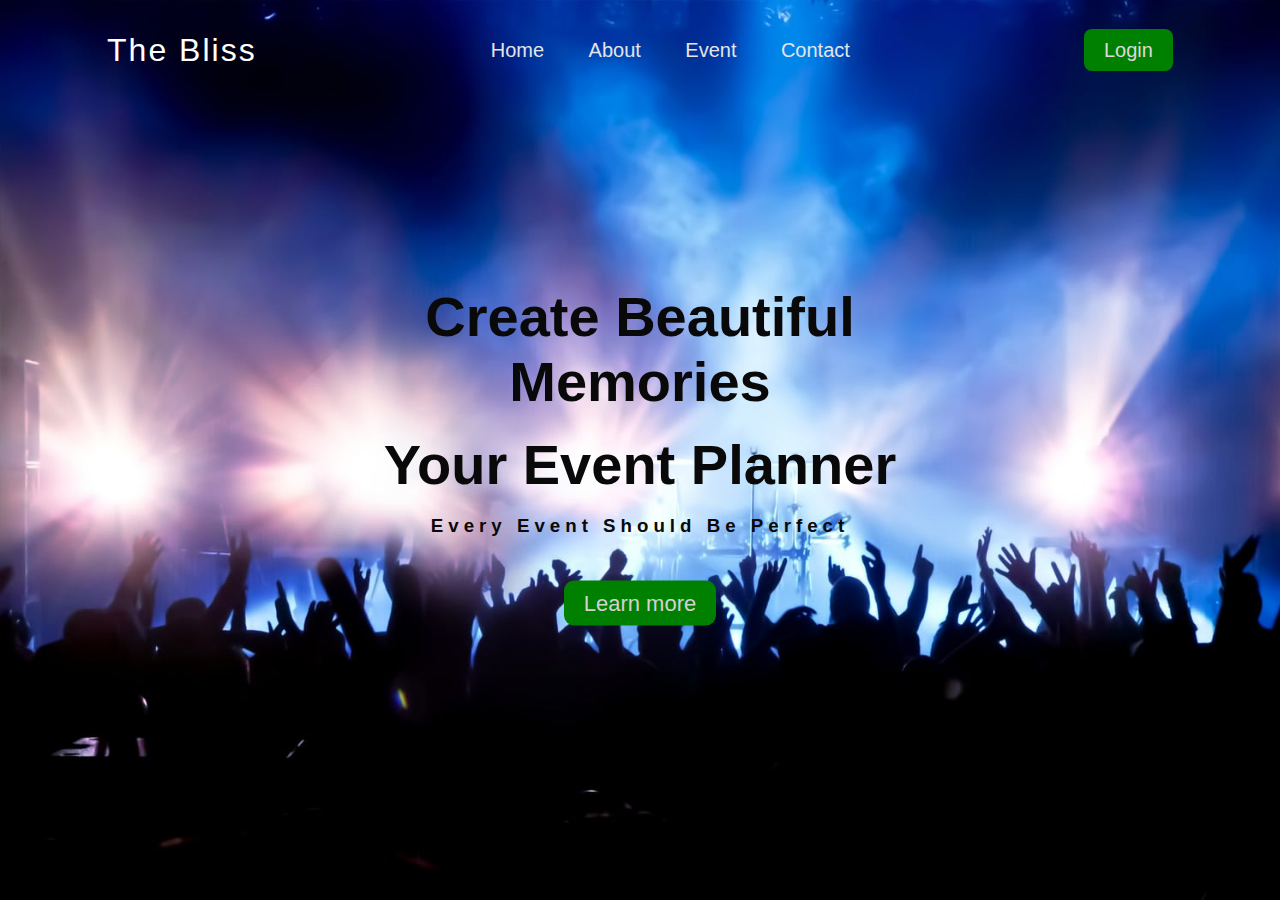
<file: index.html>
<!DOCTYPE html>
<html lang="en">
  <head>
    <meta charset="UTF-8" />
    <meta name="viewport" content="width=device-width, initial-scale=1.0" />

    <title>TheBliss</title>
    <link rel="stylesheet" href="style.css" />
    <link
      href="https://fonts.googleapis.com/css2?family=Muli:wght@400;700&display=swap"
      rel="stylesheet"
    />
    <link rel="icon" type="image/x-icon" href="logo.png" />
  </head>
  <body>
    <header>
      <nav>
        <div class="logo">The Bliss</div>
        <div class="menu">
          <a href="#">Home</a>
          <a href="#">About</a>
          <a href="#">Event</a>
          <a href="#">Contact</a>
        </div>
        <div class="register">
          <a href="#">Login</a>
        </div>
      </nav>
      <section class="h-text">
        <h1>Create Beautiful Memories</h1>
        <br />
        <h1>Your Event Planner</h1>
        <br />

        <span><h3>Every Event Should Be Perfect</h3></span>
        <br />
        <br />
        <br />
        <a href="#">Learn more</a>
      </section>
    </header>
  </body>
</html>
</file>
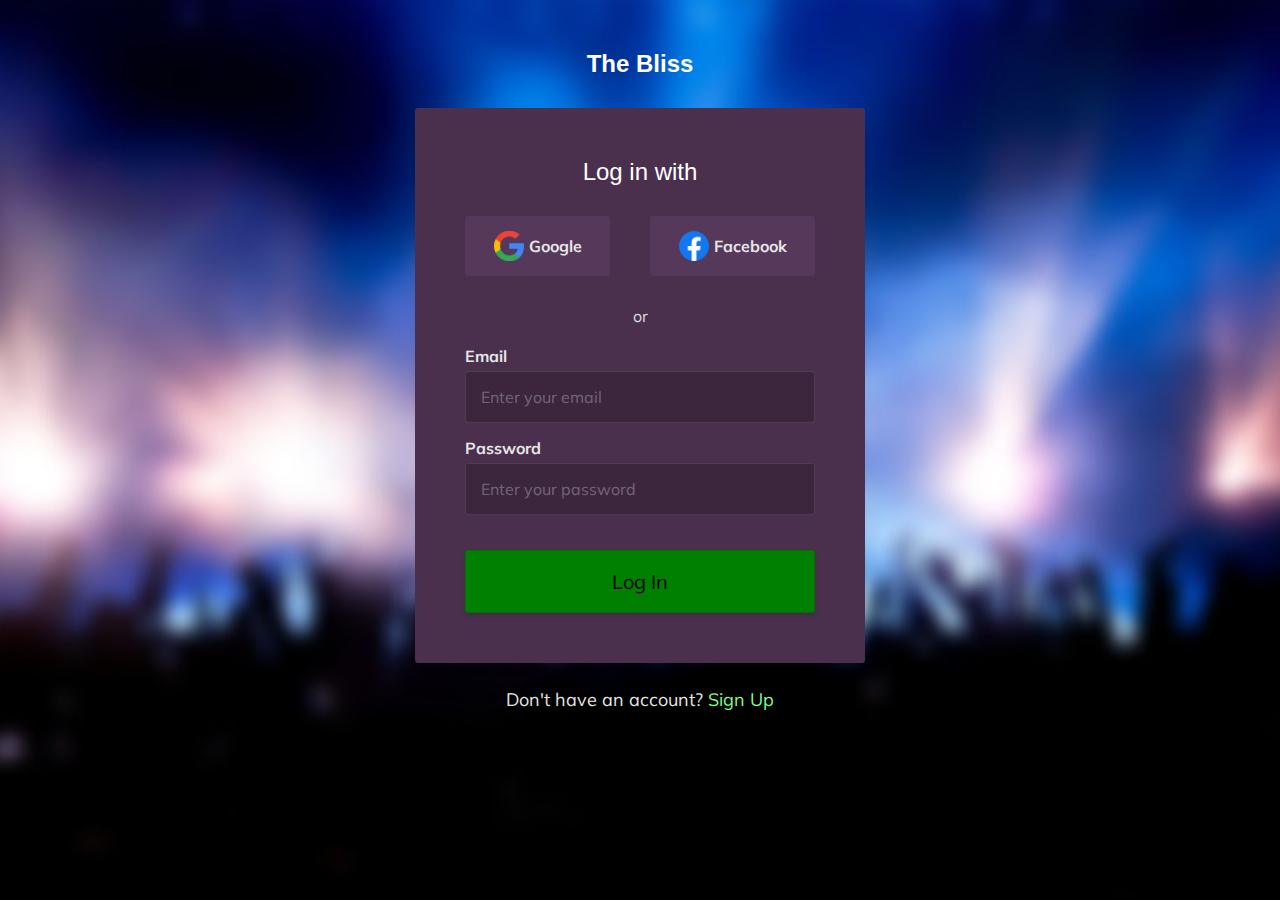
<file: login.html>
<!DOCTYPE html>
<html lang="en">

<head>
    <meta charset="UTF-8">
    <meta name="viewport" content="width=device-width, initial-scale=1.0">
    <title>The Bliss</title>
    <link href="https://fonts.googleapis.com/css2?family=Muli:wght@400;700&display=swap" rel="stylesheet">
    <link href="https://cdnjs.cloudflare.com/ajax/libs/font-awesome/6.5.1/css/all.min.css " rel="stylesheet">
    <link rel="stylesheet" href="login.css">
     <link rel="icon" type="image/x-icon" href="logo.png" />
    <style>
        .srouce {
            text-align: center;
            color: #ffffff;
            padding: 10px;
        }
    </style>
</head>

<body>

    <div class="main-container">
        <div class="form-container">

            <div class="srouce"><h2>The Bliss</h2></a></div>

            <div class="form-body">
                <h2 class="title">Log in with</h2>
                <div class="social-login">
                    
                    <ul>
                    

                        <li class="google"><a href="#">Google</a></li>
                        
                        <li class="fb"><a href="#">Facebook</a></li>
                    </ul>
                </div><!-- SOCIAL LOGIN -->

                <div class="_or">or</div>

                <form action="" class="the-form">

                    <label for="email">Email</label>
                    <input type="email" name="email" id="email" placeholder="Enter your email">

                    <label for="password">Password</label>
                    <input type="password" name="password" id="password" placeholder="Enter your password">

                    <input type="submit" value="Log In">

                </form>

            </div><!-- FORM BODY-->

            <div class="form-footer">
                <div>
                    <span>Don't have an account?</span> <a href="">Sign Up</a>
                </div>
            </div><!-- FORM FOOTER -->

        </div><!-- FORM CONTAINER -->
    </div>

</body>

</html>
</file>
<file: style.css>
* {
  padding: 0;
  margin: 0;
  box-sizing: border-box;
}

header {
  width: 100%;
  height: 100vh;
  background-image: url(background.jpg);
  background-size: cover;
  font-family: "poppins", sans-serif;
}

nav {
  width: 100%;
  height: 100px;

  color: white;
  display: flex;
  justify-content: space-around;
  align-items: center;
  font-family: "Segoe UI", Tahoma, Geneva, Verdana, sans-serif;
}

.logo {
  font-size: 2em;
  letter-spacing: 2px;
}

.menu a {
  text-decoration: none;
  color: rgb(227, 229, 233);
  padding: 10px 20px;
  font-size: 20px;
}

.menu a:hover {
  border: 3px solid rgb(26, 140, 26);
}

.register a {
  text-decoration: none;
  color: rgb(220, 218, 218);
  padding: 10px 20px;
  font-size: 20px;
  background: green;
  border-radius: 8px;
}

.h-text {
  position: absolute;
  top: 50%;
  left: 50%;
  max-width: 1000px;
  transform: translate(-50%, -50%);
  text-align: center;
  color: rgb(10, 9, 10);
}

.h-text span {
  letter-spacing: 5px;
}

.h-text h1 {
  font-size: 3.5em;
}

.h-text a {
  text-decoration: none;
  color: rgb(214, 209, 209);
  padding: 10px 20px;
  font-size: 22px;
  border-radius: 10px;
  background-color: green;
}
.register a:hover {
  border: 1px rgb(237, 237, 242);
  background: transparent;
  transform: 0.4s;
}

.h-text a:hover {
  border: 1px rgb(236, 238, 248);
  background: transparent;
}
</file>
<file: login.css>
*,
*::before,
*::after {
  box-sizing: border-box;
  -webkit-box-sizing: border-box;
}

body {
  margin: 0;
  padding: 0;
  color: #222222;
  background-color: #f2f2f0;
  background-color: #56385a;
  background-image: url("loblur.jpeg");
  background-size: cover;
  background-repeat: no-repeat;
  background-position: center;
  background-attachment: fixed;
  padding: 20px;
  overflow-x: hidden;
}

body,
input,
button {
  font-family: "Muli", sans-serif, -apple-system, BlinkMacSystemFont,
    "Helvetica Neue", Helvetica, sans-serif;
  outline: none;
}

.main-container {
  max-width: 900px;
  margin: 0 auto;
}

a {
  color: inherit;
  outline: none;
  text-decoration: none;
}

a:hover {
  text-decoration: underline;
}

.form-container {
  max-width: 450px;
  margin: 0 auto;
}

.form-body {
  background-color: #4a304d;
  overflow: hidden;
  padding: 50px;
  color: #ffffff;
  border-radius: 3px;
  box-shadow: 0 20px 25px -5px rgba(0, 0, 0, 0.1),
    0 10px 10px -5px rgba(0, 0, 0, 0.04);
}

@media only screen and (max-width: 500px) {
  .form-body {
    padding: 50px 40px;
  }
}

@media only screen and (max-width: 455px) {
  .form-body {
    padding: 45px 30px;
  }
}

@media only screen and (max-width: 340px) {
  .form-body {
    padding: 30px 20px;
  }
}

.form-body .title {
  margin: 0;
  text-align: center;
  font-weight: normal;
}

.social-login ul {
  list-style-type: none;
  margin: 30px 0;
  padding: 0;
  display: flex;
  flex-wrap: wrap;
}

.social-login ul li {
  flex: 1 auto;
}

.social-login ul li a {
  background-color: #56385a;
  border-radius: 3px;
  display: flex;
  justify-content: center;
  align-items: center;
  width: 100%;
  height: 100%;
  padding: 15px;
  color: #e6e6e6;
  font-weight: bold;
  text-decoration: none;
  transition: background-color 0.3s;
}

.social-login ul li a::before {
  content: "";
  width: 30px;
  height: 30px;
  background-repeat: no-repeat;
  background-position: center;
  background-size: 30px;
  margin-right: 5px;
}

.social-login ul li a:hover {
  background-color: #fff199;
  color: #0e090e;
  box-shadow: 0 10px 15px -3px rgba(0, 0, 0, 0.1),
    0 4px 6px -2px rgba(0, 0, 0, 0.05);
}

li.google {
  margin-right: 20px;
}

li.google a::before {
  background-image: url("google.png");
}

li.fb {
  margin-left: 20px;
}

li.fb a::before {
  margin: 0;
  background-image: url("fb.png");
}

@media only screen and (max-width: 400px) {
  .social-login ul {
    flex-direction: column;
  }

  li.google,
  li.fb {
    margin: 0;
  }

  li.google {
    margin-bottom: 10px;
  }
}

._or {
  text-align: center;
  margin-bottom: 20px;
  color: #d9d9d9;
}

.the-form {
  display: flex;
  flex-wrap: wrap;
  flex-direction: column;
}

.the-form label {
  margin-bottom: 5px;
  color: #e6e6e6;
  font-weight: bold;
}

.the-form [type="email"],
.the-form [type="password"] {
  padding: 15px;
  font-size: 16px;
  background: rgba(0, 0, 0, 0.2);
  border: 1px solid rgba(255, 255, 255, 0.1);
  border-radius: 3px;
  margin-bottom: 15px;
  transition: background 0.3s;
  color: #e6e6e6;
}

.the-form [type="email"]::placeholder,
.the-form [type="password"]::placeholder {
  color: rgba(255, 255, 255, 0.3);
}

.the-form [type="email"]:hover,
.the-form [type="password"]:hover {
  background: rgba(0, 0, 0, 0.1);
}

.the-form [type="email"]:focus,
.the-form [type="password"]:focus {
  background: #ffffff;
  box-shadow: inset 0 2px 4px 0 rgba(0, 0, 0, 0.06);
  border-color: #4a304d;
  color: #222222;
}

.the-form [type="email"]:focus::placeholder,
.the-form [type="password"]:focus::placeholder {
  color: #666666;
}

.the-form [type="submit"] {
  background: green;
  border: 1px solid rgba(0, 0, 0, 0.1);
  padding: 18px;
  font-size: 20px;
  border-radius: 3px;
  cursor: pointer;
  margin-top: 20px;
  color: black;
  box-shadow: 0 4px 6px -1px rgba(0, 0, 0, 0.1),
    0 2px 4px -1px rgba(0, 0, 0, 0.06);
}

.the-form [type="submit"]:hover {
  opacity: 0.9;
}

.form-footer div {
  text-align: center;
  padding: 25px 20px;
  font-size: 18px;
  color: #e6e6e6;
}

.form-footer div a {
  color: #7bff8f;
}

h2 {
  font-family: Verdana, Geneva, Tahoma, sans-serif;
  font-style: normal;
}
</file>
